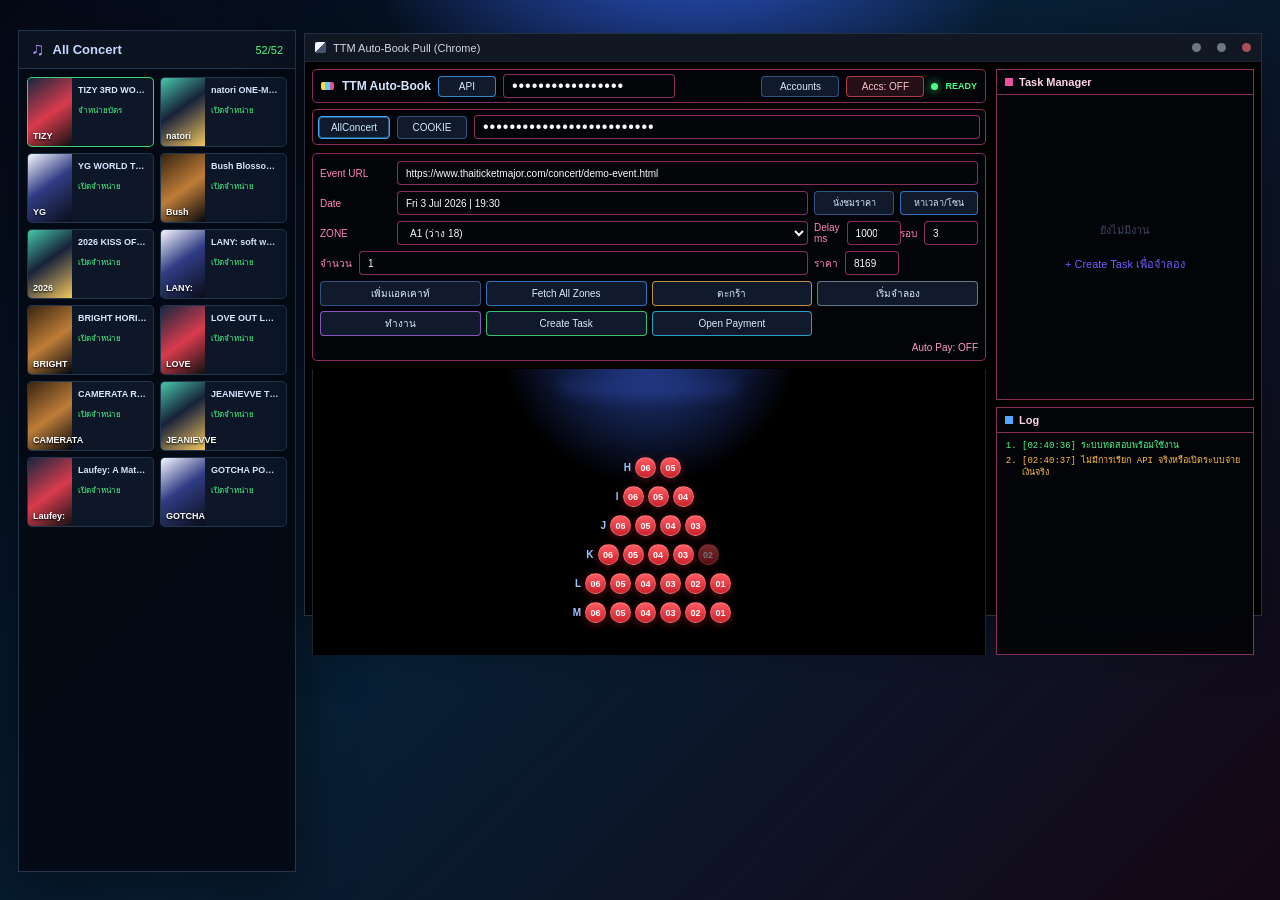
<file: index.html>
<!doctype html>
<html lang="th">
  <head>
    <meta charset="utf-8" />
    <meta name="viewport" content="width=device-width, initial-scale=1" />
    <title>TTM Auto-Book Test Console</title>
    <link rel="stylesheet" href="styles.css" />
  </head>
  <body>
    <main class="desktop-shell">
      <aside class="concert-panel" aria-label="Concert list">
        <header class="panel-title">
          <span class="music-note">&#9835;</span>
          <strong>All Concert</strong>
          <span class="counter">52/52</span>
        </header>

        <section class="event-grid" id="eventGrid"></section>
      </aside>

      <section class="app-window" aria-label="Auto booking test console">
        <header class="window-bar">
          <div class="window-name">
            <span class="app-icon"></span>
            <span>TTM Auto-Book Pull (Chrome)</span>
          </div>
          <div class="window-controls">
            <span></span>
            <span></span>
            <span class="close"></span>
          </div>
        </header>

        <div class="console-layout">
          <section class="operator-panel">
            <div class="brand-row">
              <div class="brand">
                <span class="brand-mark"></span>
                <strong>TTM Auto-Book</strong>
              </div>
              <button class="tiny-button active">API</button>
              <input class="secret-field short" type="password" value="demo-api-key-only" readonly />
              <button class="tiny-button">Accounts</button>
              <button class="tiny-button danger" id="accessToggle">Accs: OFF</button>
              <span class="ready-dot"></span>
              <span class="ready-text">READY</span>
            </div>

            <div class="tabs">
              <button class="tab active">AllConcert</button>
              <button class="tab">COOKIE</button>
              <input class="secret-field" type="password" value="test-cookie-value-not-used" readonly />
            </div>

            <form class="control-form" id="controlForm">
              <label class="field span-full">
                <span>Event URL</span>
                <input
                  id="eventUrl"
                  value="https://www.thaiticketmajor.com/concert/demo-event.html"
                  autocomplete="off"
                />
              </label>

              <label class="field grow">
                <span>Date</span>
                <input id="eventDate" value="Fri 3 Jul 2026 | 19:30" autocomplete="off" />
              </label>
              <button class="utility-button" type="button">นั่งชมราคา</button>
              <button class="utility-button blue" type="button" id="loadDates">หาเวลา/โซน</button>

              <label class="field zone-field">
                <span>ZONE</span>
                <select id="zoneSelect">
                  <option>A1 (ว่าง 18)</option>
                  <option>B1 (ว่าง 12)</option>
                  <option>C2 (ว่าง 8)</option>
                  <option>D1 (ว่าง 6)</option>
                </select>
              </label>

              <label class="field compact">
                <span>Delay ms</span>
                <input id="delayInput" type="number" min="250" max="5000" step="250" value="1000" />
              </label>
              <label class="field compact">
                <span>รอบ</span>
                <input id="roundInput" type="number" min="1" max="10" value="3" />
              </label>
              <label class="field compact">
                <span>จำนวน</span>
                <input id="qtyInput" type="number" min="1" max="6" value="1" />
              </label>
              <label class="field compact">
                <span>ราคา</span>
                <input id="priceInput" value="8169" />
              </label>

              <div class="button-row span-full">
                <button type="button" class="primary-button" id="addAccount">เพิ่มแอคเคาท์</button>
                <button type="button" class="primary-button blue" id="fetchZones">Fetch All Zones</button>
                <button type="button" class="primary-button amber" id="openCart">ตะกร้า</button>
                <button type="button" class="primary-button steel" id="startQueue">เริ่มจำลอง</button>
                <button type="button" class="primary-button purple" id="openTask">ทำงาน</button>
                <button type="button" class="primary-button green" id="createTask">Create Task</button>
                <button type="button" class="primary-button cyan" id="openPayment">Open Payment</button>
              </div>

              <div class="auto-pay span-full">
                <span>Auto Pay: OFF</span>
              </div>
            </form>

            <section class="seat-map" aria-label="Seat availability map">
              <div class="stage-glow"></div>
              <div class="seat-rows" id="seatRows"></div>
            </section>
          </section>

          <aside class="monitor-panel">
            <section class="task-panel">
              <header class="sub-title">
                <span class="box-icon"></span>
                <strong>Task Manager</strong>
              </header>
              <div class="task-list" id="taskList">
                <div class="empty-state">
                  <span>ยังไม่มีงาน</span>
                  <button type="button" id="emptyCreate">+ Create Task เพื่อจำลอง</button>
                </div>
              </div>
            </section>

            <section class="log-panel">
              <header class="sub-title">
                <span class="box-icon blue"></span>
                <strong>Log</strong>
              </header>
              <ol class="log-list" id="logList"></ol>
            </section>
          </aside>
        </div>
      </section>
    </main>

    <script src="app.js"></script>
  </body>
</html>
</file>
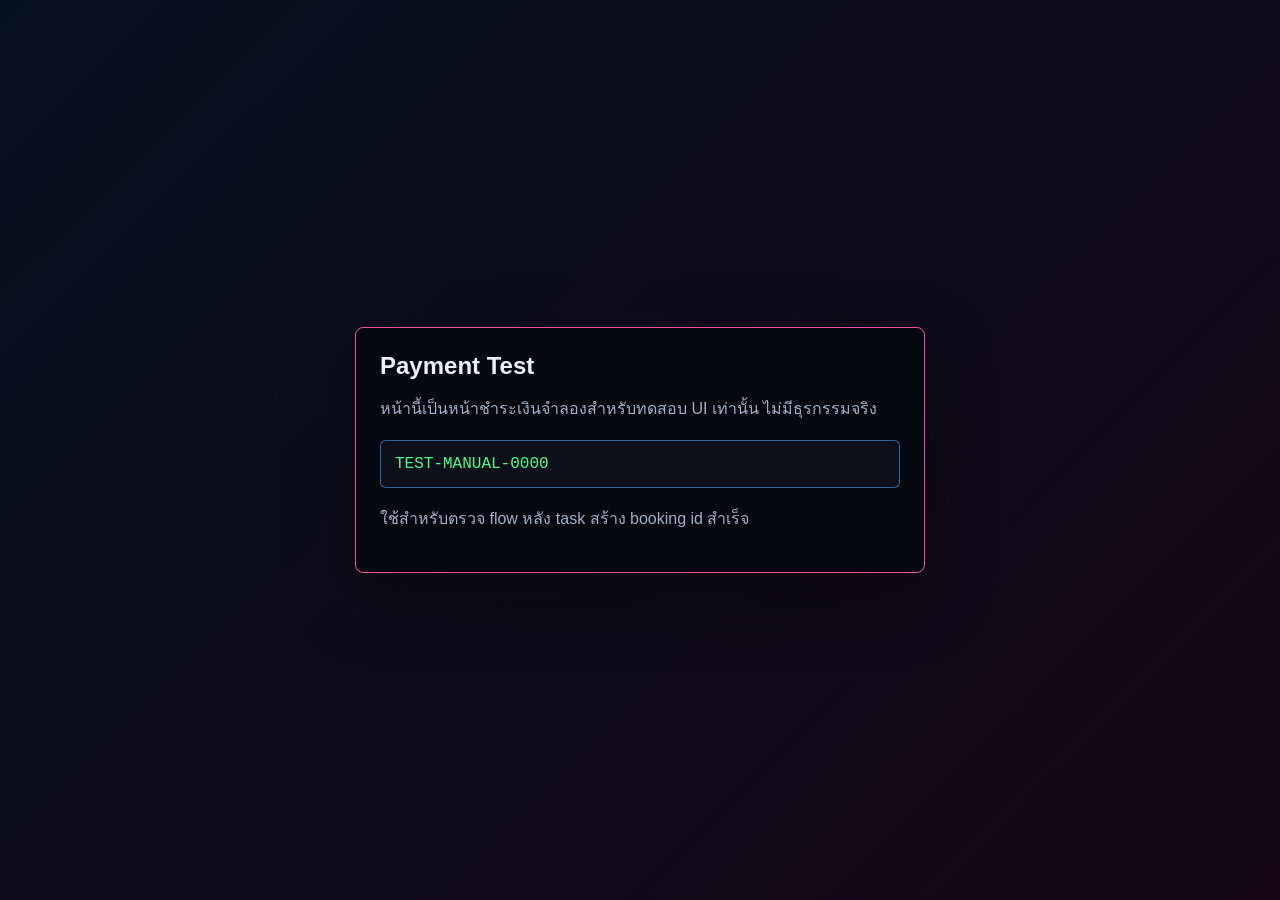
<file: payment_test.html>
<!doctype html>
<html lang="th">
  <head>
    <meta charset="utf-8" />
    <meta name="viewport" content="width=device-width, initial-scale=1" />
    <title>Payment Test</title>
    <style>
      :root {
        color-scheme: dark;
        font-family: "Segoe UI", Tahoma, sans-serif;
      }

      body {
        min-height: 100vh;
        margin: 0;
        display: grid;
        place-items: center;
        background: linear-gradient(135deg, #06111f, #160617);
        color: #e8f1ff;
      }

      main {
        width: min(520px, calc(100vw - 32px));
        border: 1px solid #f0529d;
        border-radius: 8px;
        background: #05080f;
        padding: 24px;
        box-shadow: 0 24px 70px rgba(0, 0, 0, 0.45);
      }

      h1 {
        margin: 0 0 12px;
        font-size: 24px;
      }

      .booking {
        margin: 18px 0;
        border: 1px solid rgba(84, 166, 255, 0.55);
        border-radius: 6px;
        background: #0b101b;
        padding: 14px;
        color: #4cff88;
        font-family: Consolas, "Courier New", monospace;
      }

      p {
        color: #9fb0c8;
        line-height: 1.6;
      }
    </style>
  </head>
  <body>
    <main>
      <h1>Payment Test</h1>
      <p>หน้านี้เป็นหน้าชำระเงินจำลองสำหรับทดสอบ UI เท่านั้น ไม่มีธุรกรรมจริง</p>
      <div class="booking" id="booking">TEST-MANUAL-0000</div>
      <p>ใช้สำหรับตรวจ flow หลัง task สร้าง booking id สำเร็จ</p>
    </main>
    <script>
      const params = new URLSearchParams(location.search);
      document.querySelector("#booking").textContent =
        params.get("booking") || "TEST-MANUAL-0000";
    </script>
  </body>
</html>
</file>
<file: styles.css>
:root {
  --bg: #030813;
  --panel: #05080f;
  --panel-2: #0b101b;
  --panel-3: #10192a;
  --line: #f0529d;
  --line-soft: rgba(240, 82, 157, 0.55);
  --blue: #54a6ff;
  --cyan: #35d6ff;
  --green: #4cff88;
  --amber: #ffbd4a;
  --red: #ff4e5f;
  --text: #e8f1ff;
  --muted: #7d8da9;
  --seat: #e33138;
  color-scheme: dark;
  font-family:
    "Segoe UI",
    Tahoma,
    sans-serif;
}

* {
  box-sizing: border-box;
}

body {
  min-height: 100vh;
  margin: 0;
  color: var(--text);
  background:
    radial-gradient(circle at 54% -18%, rgba(57, 103, 255, 0.95), transparent 22rem),
    linear-gradient(135deg, #050916 0%, #071f35 48%, #150715 100%);
  overflow: hidden;
}

button,
input,
select {
  font: inherit;
}

.desktop-shell {
  display: grid;
  grid-template-columns: 278px minmax(850px, 1040px);
  gap: 8px;
  height: 100vh;
  padding: 30px 18px 28px;
}

.concert-panel,
.app-window {
  border: 1px solid rgba(72, 94, 130, 0.5);
  background: rgba(5, 10, 20, 0.92);
  box-shadow: 0 18px 55px rgba(0, 0, 0, 0.45);
}

.concert-panel {
  display: flex;
  flex-direction: column;
  overflow: hidden;
}

.panel-title {
  display: flex;
  align-items: center;
  gap: 8px;
  height: 38px;
  padding: 0 12px;
  color: #c6d8ff;
  background: #0b1220;
  border-bottom: 1px solid rgba(91, 132, 180, 0.35);
  font-size: 13px;
}

.music-note {
  color: #b98cff;
  font-size: 18px;
}

.counter {
  margin-left: auto;
  color: var(--green);
  font-size: 11px;
}

.event-grid {
  display: grid;
  grid-template-columns: 1fr 1fr;
  gap: 6px;
  padding: 8px;
  overflow: auto;
  scrollbar-width: thin;
}

.event-card {
  display: grid;
  grid-template-columns: 44px 1fr;
  min-height: 68px;
  border: 1px solid rgba(91, 132, 180, 0.28);
  border-radius: 5px;
  background: #0d1728;
  overflow: hidden;
}

.event-card.is-active {
  border-color: rgba(76, 255, 136, 0.8);
  box-shadow: inset 3px 0 0 var(--green);
}

.poster {
  display: grid;
  place-items: end start;
  min-height: 68px;
  padding: 5px;
  color: white;
  font-size: 9px;
  font-weight: 800;
  line-height: 1.05;
  text-shadow: 0 1px 2px black;
}

.poster.variant-1 {
  background: linear-gradient(145deg, #17273f, #d93b4d 52%, #111);
}

.poster.variant-2 {
  background: linear-gradient(145deg, #47c8a8, #17213a 45%, #f3c75e);
}

.poster.variant-3 {
  background: linear-gradient(145deg, #f8f8ff, #303c84 46%, #0a0d17);
}

.poster.variant-4 {
  background: linear-gradient(145deg, #382411, #be7d38 52%, #05070d);
}

.event-meta {
  padding: 7px 6px;
  min-width: 0;
}

.event-name {
  overflow: hidden;
  color: #d9e7ff;
  font-size: 9px;
  font-weight: 700;
  line-height: 1.25;
  text-overflow: ellipsis;
  white-space: nowrap;
}

.event-status {
  margin-top: 8px;
  color: var(--green);
  font-size: 8px;
}

.app-window {
  align-self: start;
  height: 583px;
  margin-top: 3px;
  background: #000;
}

.window-bar {
  display: flex;
  align-items: center;
  height: 28px;
  padding: 0 10px;
  border-bottom: 1px solid #20202c;
  background: #111723;
}

.window-name {
  display: flex;
  align-items: center;
  gap: 7px;
  font-size: 11px;
  color: #ced8e8;
}

.app-icon {
  width: 11px;
  height: 11px;
  border-radius: 2px;
  background: linear-gradient(135deg, #eef3ff 0 50%, #48566d 50%);
}

.window-controls {
  display: flex;
  gap: 16px;
  margin-left: auto;
}

.window-controls span {
  width: 9px;
  height: 9px;
  border-radius: 50%;
  background: #7e8797;
  opacity: 0.85;
}

.window-controls .close {
  background: #c75b62;
}

.console-layout {
  display: grid;
  grid-template-columns: 1fr 258px;
  gap: 10px;
  height: calc(100% - 28px);
  padding: 7px;
}

.operator-panel,
.monitor-panel {
  min-width: 0;
}

.brand-row,
.tabs,
.control-form,
.task-panel,
.log-panel {
  border: 1px solid var(--line-soft);
  border-radius: 5px;
  background: rgba(4, 5, 9, 0.96);
}

.brand-row {
  display: grid;
  grid-template-columns: auto 58px 1fr 78px 78px auto auto;
  gap: 7px;
  align-items: center;
  min-height: 30px;
  padding: 4px 8px;
}

.brand {
  display: flex;
  align-items: center;
  gap: 8px;
  color: #d4e6ff;
  font-size: 12px;
}

.brand-mark {
  width: 13px;
  height: 8px;
  border-radius: 2px;
  background: linear-gradient(90deg, #ffd84c 0 33%, #4dd5ff 33% 66%, #ec4d9a 66%);
}

.ready-dot {
  width: 7px;
  height: 7px;
  border-radius: 50%;
  background: var(--green);
  box-shadow: 0 0 10px var(--green);
}

.ready-text {
  color: var(--green);
  font-size: 9px;
  font-weight: 800;
}

.tiny-button,
.tab,
.utility-button,
.primary-button {
  border: 1px solid rgba(82, 145, 225, 0.48);
  border-radius: 4px;
  color: #d9e8ff;
  background: #111a2b;
  cursor: pointer;
}

.tiny-button {
  height: 21px;
  font-size: 10px;
}

.tiny-button.active {
  color: #d7eeff;
  border-color: rgba(67, 167, 255, 0.75);
}

.tiny-button.danger {
  color: #ffc2cb;
  border-color: rgba(255, 78, 95, 0.65);
  background: #251017;
}

.tiny-button.danger.on {
  color: #b9ffd0;
  border-color: rgba(76, 255, 136, 0.65);
  background: #0b2415;
}

.secret-field,
.field input,
.field select {
  height: 24px;
  min-width: 0;
  border: 1px solid var(--line-soft);
  border-radius: 4px;
  color: #f7fbff;
  background: #040509;
  outline: none;
}

.secret-field {
  width: 100%;
  padding: 0 8px;
  letter-spacing: 1px;
}

.secret-field.short {
  max-width: 172px;
}

.tabs {
  display: grid;
  grid-template-columns: 72px 70px 1fr;
  gap: 7px;
  align-items: center;
  min-height: 34px;
  margin-top: 6px;
  padding: 5px;
}

.tab {
  height: 23px;
  font-size: 10px;
}

.tab.active {
  border-color: #43a7ff;
  color: #c9ecff;
  box-shadow: inset 0 0 0 1px rgba(67, 167, 255, 0.45);
}

.control-form {
  display: grid;
  grid-template-columns: 1fr 80px 78px;
  gap: 6px;
  margin-top: 8px;
  padding: 7px;
}

.span-full {
  grid-column: 1 / -1;
}

.field {
  display: grid;
  grid-template-columns: 70px minmax(0, 1fr);
  align-items: center;
  gap: 7px;
}

.field span {
  color: #ff85ba;
  font-size: 10px;
}

.field input,
.field select {
  width: 100%;
  padding: 0 8px;
  font-size: 10px;
}

.field.grow {
  grid-column: 1 / 2;
}

.field.zone-field {
  grid-column: 1 / 2;
}

.field.compact {
  grid-template-columns: auto minmax(54px, 1fr);
}

.utility-button {
  min-width: 0;
  height: 24px;
  color: #d7e5ff;
  font-size: 9px;
}

.blue {
  border-color: rgba(60, 153, 255, 0.7);
}

.button-row {
  display: grid;
  grid-template-columns: repeat(4, 1fr);
  gap: 5px;
}

.primary-button {
  height: 25px;
  color: #dbeaff;
  font-size: 10px;
}

.primary-button.amber {
  border-color: rgba(255, 189, 74, 0.72);
}

.primary-button.steel {
  border-color: rgba(135, 155, 178, 0.72);
}

.primary-button.purple {
  border-color: rgba(183, 107, 255, 0.72);
}

.primary-button.green {
  border-color: rgba(76, 255, 136, 0.72);
}

.primary-button.cyan {
  border-color: rgba(53, 214, 255, 0.72);
}

.primary-button:hover,
.utility-button:hover,
.tiny-button:hover,
.tab:hover {
  filter: brightness(1.18);
}

.auto-pay {
  display: flex;
  justify-content: flex-end;
  color: #ff9ac4;
  font-size: 10px;
}

.seat-map {
  position: relative;
  display: grid;
  place-items: center;
  height: 286px;
  margin-top: 8px;
  overflow: hidden;
  border-left: 1px solid rgba(78, 100, 130, 0.35);
  border-right: 1px solid rgba(78, 100, 130, 0.35);
  background:
    radial-gradient(circle at 50% -12%, rgba(63, 108, 252, 0.65), transparent 150px),
    #000;
}

.stage-glow {
  position: absolute;
  top: 12px;
  width: 180px;
  height: 18px;
  border-radius: 0 0 100% 100%;
  background: rgba(74, 105, 254, 0.18);
  filter: blur(7px);
}

.seat-rows {
  display: grid;
  gap: 8px;
  margin-top: 56px;
}

.seat-row {
  display: flex;
  justify-content: center;
  gap: 4px;
}

.row-label {
  width: 14px;
  color: #9bc8ff;
  font-size: 10px;
  font-weight: 700;
  text-align: right;
  align-self: center;
}

.seat {
  display: grid;
  place-items: center;
  width: 21px;
  height: 21px;
  border-radius: 50%;
  color: white;
  background: linear-gradient(#ff5b62, #cc222b);
  border: 1px solid rgba(255, 255, 255, 0.22);
  font-size: 9px;
  font-weight: 800;
  box-shadow: 0 2px 8px rgba(227, 49, 56, 0.35);
}

.seat.dim {
  opacity: 0.45;
}

.monitor-panel {
  display: grid;
  grid-template-rows: 1fr 248px;
  gap: 7px;
}

.task-panel,
.log-panel {
  min-height: 0;
  overflow: hidden;
  border-radius: 0;
}

.sub-title {
  display: flex;
  align-items: center;
  gap: 6px;
  height: 25px;
  padding: 0 8px;
  color: #ffd4e6;
  border-bottom: 1px solid var(--line-soft);
  font-size: 11px;
}

.box-icon {
  width: 8px;
  height: 8px;
  background: var(--line);
}

.box-icon.blue {
  background: var(--blue);
}

.task-list {
  height: calc(100% - 25px);
  padding: 8px;
  overflow: auto;
}

.empty-state {
  display: grid;
  place-items: center;
  align-content: center;
  gap: 15px;
  height: 100%;
  color: #39465e;
  font-size: 11px;
}

.empty-state button {
  border: 0;
  color: #735cff;
  background: transparent;
  cursor: pointer;
  font-size: 11px;
}

.task-card {
  border: 1px solid rgba(78, 100, 130, 0.55);
  border-radius: 6px;
  margin-bottom: 7px;
  padding: 8px;
  background: #080e18;
}

.task-head {
  display: flex;
  align-items: center;
  gap: 7px;
  color: #e8f1ff;
  font-size: 11px;
  font-weight: 700;
}

.task-pill {
  margin-left: auto;
  border-radius: 999px;
  padding: 2px 6px;
  color: #05110b;
  background: var(--green);
  font-size: 9px;
}

.task-detail {
  margin-top: 7px;
  color: #89a0bf;
  font-size: 10px;
  line-height: 1.5;
}

.progress {
  height: 5px;
  margin-top: 8px;
  border-radius: 999px;
  background: #141d2c;
  overflow: hidden;
}

.progress span {
  display: block;
  height: 100%;
  width: 0%;
  background: linear-gradient(90deg, var(--cyan), var(--green));
}

.log-list {
  height: calc(100% - 25px);
  margin: 0;
  padding: 7px 8px 9px 25px;
  overflow: auto;
  color: #bde8ff;
  font-family: Consolas, "Courier New", monospace;
  font-size: 9px;
  line-height: 1.35;
}

.log-list li {
  margin-bottom: 3px;
}

.log-list .ok {
  color: var(--green);
}

.log-list .warn {
  color: var(--amber);
}

.log-list .err {
  color: var(--red);
}

@media (max-width: 980px) {
  body {
    overflow: auto;
  }

  .desktop-shell {
    grid-template-columns: 1fr;
    height: auto;
    padding: 12px;
  }

  .concert-panel {
    height: 220px;
  }

  .app-window {
    height: auto;
  }

  .console-layout,
  .monitor-panel {
    grid-template-columns: 1fr;
    grid-template-rows: auto;
  }

  .brand-row,
  .tabs,
  .control-form,
  .button-row {
    grid-template-columns: 1fr;
  }

  .field,
  .field.compact {
    grid-template-columns: 72px minmax(0, 1fr);
  }

  .monitor-panel {
    display: block;
  }

  .task-panel,
  .log-panel {
    height: 240px;
    margin-top: 8px;
  }
}
</file>
